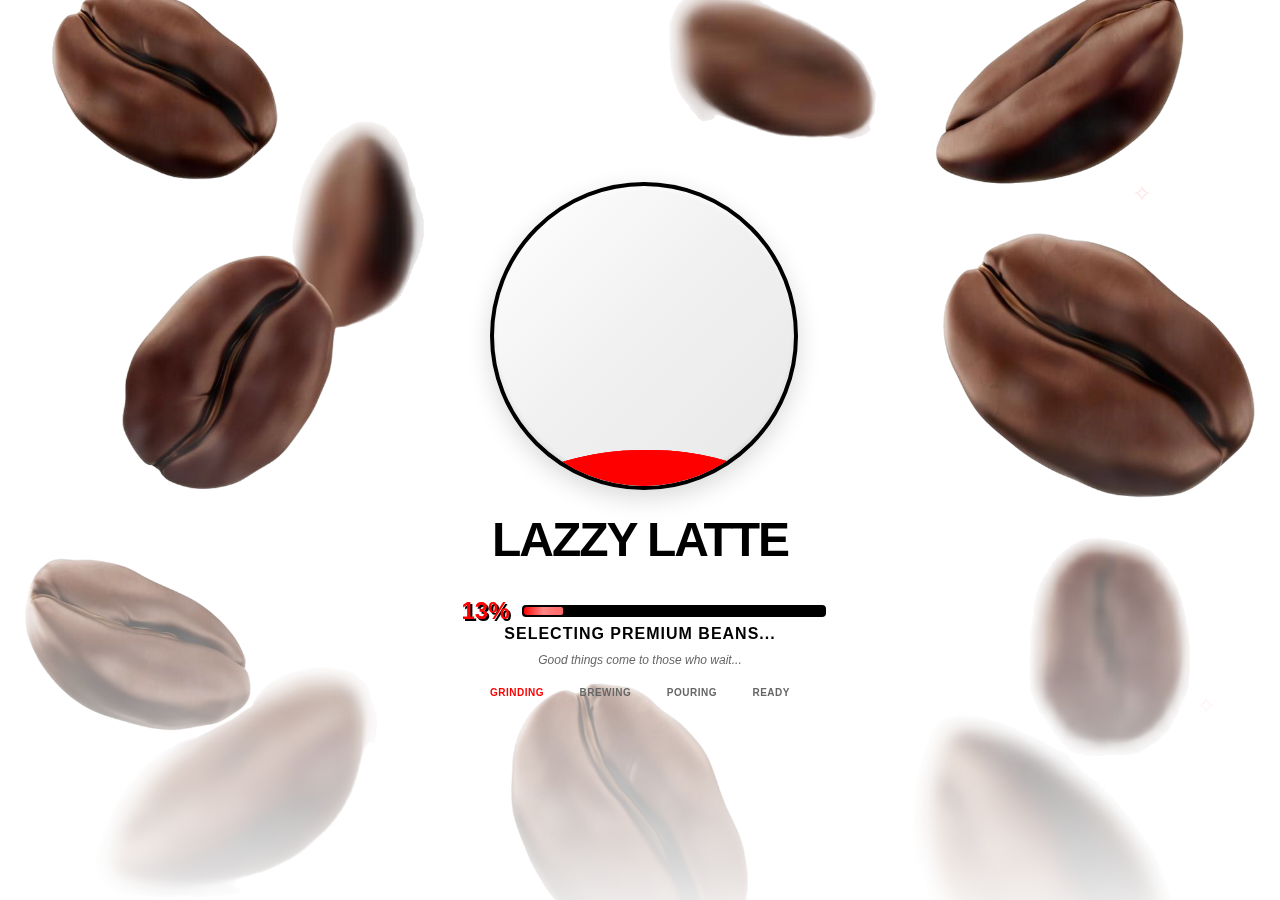
<file: preloader.html>
<!DOCTYPE html>
<html lang="en">

<head>
    <meta charset="UTF-8">
    <meta name="viewport" content="width=device-width, initial-scale=1.0">
    <title>Lazzy Latte - Loading...</title>
    <link rel="stylesheet" href="https://cdnjs.cloudflare.com/ajax/libs/font-awesome/6.5.1/css/all.min.css">
    <style>
        /* Preloader Styles - Lazzy Latte Branded */
        .preloader-container {
            position: fixed;
            top: 0;
            left: 0;
            width: 100%;
            height: 100%;
            background-image: url('img/beans.png');
            background-size: cover;
            background-position: center;
            display: flex;
            flex-direction: column;
            justify-content: center;
            align-items: center;
            z-index: 9999;
            overflow: hidden;
            font-family: Arial, sans-serif;
        }
/* Simple fade without blur */
.preloader-container::after {
    content: '';
    position: absolute;
    bottom: 0;
    left: 0;
    width: 100%;
    height: 500px;
    background: linear-gradient(to top, 
        rgba(255, 255, 255, 0.9) 0%,
        rgba(255, 255, 255, 0.4) 60%,
        transparent 100%);
    z-index: -1;
}


        /* Circular Cup Container */
        .cup-container {
            position: relative;
            width: 300px;
            height: 300px;
            margin-bottom: 30px;
        }

        /* Circular Cup Body */
        .cup-body {
            position: absolute;
            width: 100%;
            height: 100%;
            background: linear-gradient(135deg, #ffffff, #f0f0f0, #e8e8e8);
            border: 4px solid #000000;
            border-radius: 50%;
            overflow: hidden;
            box-shadow:
                0 8px 25px rgba(0, 0, 0, 0.15),
                inset 0 2px 4px rgba(255, 255, 255, 0.8),
                inset 0 -2px 4px rgba(0, 0, 0, 0.1);
        }


        /* Water Fill Container */
        .water-fill {
            position: absolute;
            bottom: 0;
            left: 0;
            width: 100%;
            height: 100%;
            overflow: hidden;
            border-radius: 50%;
        }

        /* Wave elements with different red colors */
        .wave {
            position: absolute;
            top: 0;
            left: 0;
            width: 100%;
            height: 100%;
            background: url("img/wave.svg") repeat-x;
            opacity: 0.9;
        }


        .wave-below {
            position: absolute;
            top: 0;
            left: 0;
            width: 100%;
            height: 100%;
            background: linear-gradient(to top, #ff0000, #ff0000);
            border-radius: 50%;
        }


        /* Logo on Cup - Only visible after 100% */
        .cup-logo {
            position: absolute;
            top: 50%;
            left: 50%;
            transform: translate(-50%, -50%);
            width: 340px;
            height: 340px;
            opacity: 0;
            z-index: 10;
            transition: opacity 0.5s ease-in-out;
        }

        .cup-logo.visible {
            opacity: 1;
        }

        .cup-logo img {
            width: 100%;
            height: 100%;
            object-fit: contain;
            filter: drop-shadow(0 2px 4px rgba(0, 0, 0, 0.3));
            border-radius: 50%;
            background: #ffffff;
            padding: 10px;
            border: 3px solid #000000;
        }

        /* Brand Text */
        .brand-text {
            font-size: 48px;
            font-weight: 900;
            color: #000000;
            letter-spacing: -2px;
            margin-bottom: 30px;
            text-align: center;
            position: relative;
        }


        /* Loading Text */
        .loading-text {
            font-size: 16px;
            font-weight: 600;
            color: #000000;
            text-align: center;
            margin-bottom: 10px;
            text-transform: uppercase;
            letter-spacing: 1px;
        }

        .loading-subtext {
            font-size: 12px;
            color: #666666;
            text-align: center;
            font-style: italic;
            margin-bottom: 20px;
        }

        /* Wrapper for percentage + bar */
.progress-wrapper {
    display: flex;
    align-items: center;
    gap: 12px; /* space between percentage and bar */
    justify-content: center; /* centers both elements horizontally */
    flex-direction: row-reverse; /* reverses order: percentage now on left */
}

/* Percentage Display */
.percentage-display {
    font-size: 24px;
    font-weight: 900;
    color: #ff0000;
    text-shadow: 2px 2px 0px #000000;
    min-width: 55px; /* keeps alignment stable */
    text-align: right; /* aligns text closer to the bar */
    margin: 0;
}

/* Progress Bar Container */
.progress-bar-container {
    width: 300px;
    height: 8px;
    background: #000000;
    border-radius: 4px;
    overflow: hidden;
    position: relative;
    border: 2px solid #000000;
}

/* Progress Fill */
.progress-bar {
    height: 100%;
    background: linear-gradient(90deg, #ff0000, #ff6b6b);
    width: 0%;
    border-radius: 2px;
    transition: width 0.1s ease-out;
    position: relative;
}

/* Shimmer Effect */
.progress-bar::after {
    content: '';
    position: absolute;
    top: 0;
    left: 0;
    width: 100%;
    height: 100%;
    background: linear-gradient(
        90deg,
        transparent,
        rgba(255, 255, 255, 0.4),
        transparent
    );
    animation: shimmer 1.5s infinite;
}

@keyframes shimmer {
    0% { transform: translateX(-100%); }
    100% { transform: translateX(100%); }
}

        /* Progress Steps */
        .progress-steps {
            display: flex;
            justify-content: space-between;
            width: 300px;
            margin-bottom: 20px;
        }

        .step {
            font-size: 10px;
            color: #666;
            font-weight: 600;
            text-transform: uppercase;
            letter-spacing: 0.5px;
            transition: color 0.3s ease;
        }

        .step.active {
            color: #ff0000;
        }

        /* Background Elements */
        .bg-elements {
            position: absolute;
            top: 0;
            left: 0;
            width: 100%;
            height: 100%;
            pointer-events: none;
            z-index: -1;
        }

        .bg-element {
            position: absolute;
            opacity: 0.1;
            font-size: 24px;
            color: #ff0000;
            animation: floatElement 6s infinite ease-in-out;
        }

        .bg-element:nth-child(1) {
            top: 10%;
            left: 5%;
            animation-delay: 0s;
        }

        .bg-element:nth-child(2) {
            top: 20%;
            right: 10%;
            animation-delay: 1s;
        }

        .bg-element:nth-child(3) {
            bottom: 30%;
            left: 15%;
            animation-delay: 2s;
        }

        .bg-element:nth-child(4) {
            bottom: 20%;
            right: 5%;
            animation-delay: 3s;
        }

        /* Wave Position Animations */
        .wave._0 {
            background-position: 0% 110%;
        }

        .wave-below._0 {
            clip-path: polygon(0% 110%, 0% 110%, 110% 110%, 110% 110%);
        }

        .wave._25 {
            background-position: 0% 87%;
        }

        .wave-below._25 {
            clip-path: polygon(0% 110%, 0% 80%, 110% 80%, 110% 110%);
        }

        .wave._50 {
            background-position: 0% 57%;
        }

        .wave-below._50 {
            clip-path: polygon(0% 110%, 0% 58%, 110% 58%, 110% 110%);
        }

        .wave._75 {
            background-position: 0% 30%;
        }

        .wave-below._75 {
            clip-path: polygon(0% 110%, 0% 35%, 110% 35%, 110% 110%);
        }

        .wave._100 {
            background-position: 0% 5%;
        }

        .wave-below._100 {
            clip-path: polygon(0% 110%, 0% 15%, 110% 15%, 110% 110%);
        }

        /* Animation Definitions */
        :root {
            --ease-in: cubic-bezier(0.58, 0.42, 1, 1);
            --ease-out: cubic-bezier(0, 0, 0.42, 0.58);
        }

        @keyframes fill-wave {
            from {
                background-position: -1200px 110%;
            }
        }

        @keyframes fill-below {
            from {
                clip-path: polygon(0% 110%, 0% 110%, 110% 110%, 110% 110%);
            }
        }

        @keyframes wave-0 {
            to {
                background-position: 1200px 110%;
            }
        }

        @keyframes wave-25 {
            to {
                background-position: 1200px 87%;
            }
        }

        @keyframes wave-50 {
            to {
                background-position: 1200px 57%;
            }
        }

        @keyframes wave-75 {
            to {
                background-position: 1200px 30%;
            }
        }

        @keyframes wave-100 {
            to {
                background-position: 1200px 5%;
            }
        }

        /* Apply Wave Animations */
        .wave {
            animation-name: fill-wave, wave-0;
            animation-duration: 5s, 7s;
            animation-delay: 0s, 5s;
            animation-fill-mode: forwards, none;
            animation-iteration-count: 1, infinite;
            animation-timing-function: var(--ease-in), var(--ease-out);
        }

        .wave._25 {
            animation-name: fill-wave, wave-25;
        }

        .wave._50 {
            animation-name: fill-wave, wave-50;
        }

        .wave._75 {
            animation-name: fill-wave, wave-75;
        }

        .wave._100 {
            animation-name: fill-wave, wave-100;
        }

        .wave.wave-2 {
            animation-duration: 5s, 9s;
        }

        .wave.wave-3 {
            animation-duration: 5s, 11s;
        }

        .wave-below {
            animation: 5s var(--ease-in) forwards fill-below;
        }

        .wave-below._50 {
            animation: 7s -2s var(--ease-in) forwards fill-below;
        }

        .wave-below._75,
        .wave-below._100 {
            animation: 6s -1s var(--ease-in) forwards fill-below;
        }

        /* Custom Animations */
        @keyframes steamRise {
            0% {
                transform: translateX(-50%) translateY(0) scale(1);
                opacity: 0;
            }

            50% {
                transform: translateX(-50%) translateY(-20px) scale(1.2);
                opacity: 0.5;
            }

            100% {
                transform: translateX(-50%) translateY(-40px) scale(1.5);
                opacity: 0;
            }
        }

        @keyframes floatElement {

            0%,
            100% {
                transform: translateY(0) rotate(0deg);
                opacity: 0.1;
            }

            50% {
                transform: translateY(-20px) rotate(180deg);
                opacity: 0.2;
            }
        }

        @keyframes shimmer {
            0% {
                transform: translateX(-100%);
            }

            100% {
                transform: translateX(100%);
            }
        }

        /* Completion Animation */
        .preloader-container.complete {
            animation: slideOut 0.8s ease-in-out forwards;
        }

        @keyframes slideOut {
            0% {
                transform: translateY(0);
                opacity: 1;
            }

            100% {
                transform: translateY(-100%);
                opacity: 0;
            }
        }

        /* Cup Completion Celebration */
        .cup-body.complete {
            animation: cupCelebrate 0.6s ease-in-out 3;
        }

        @keyframes cupCelebrate {

            0%,
            100% {
                transform: scale(1);
            }

            50% {
                transform: scale(1.1);
            }
        }

        /* Responsive Design */
        @media (max-width: 768px) {
            .brand-text {
                font-size: 36px;
            }

            .cup-container {
                width: 250px;
                height: 250px;
            }

            .cup-logo {
                width: 100px;
                height: 100px;
            }

            .progress-steps,
            .progress-bar-container {
                width: 250px;
            }
        }

        @media (max-width: 480px) {
            .brand-text {
                font-size: 28px;
            }

            .cup-container {
                width: 200px;
                height: 200px;
            }

            .cup-logo {
                width: 80px;
                height: 80px;
            }

            .progress-steps,
            .progress-bar-container {
                width: 200px;
            }

            .loading-text {
                font-size: 14px;
            }

            .percentage-display {
                font-size: 20px;
            }
        }
    </style>
</head>

<body>
    <div class="preloader-container">
        <!-- Background Elements -->
        <div class="bg-elements">
            <div class="bg-element">✧</div>
            <div class="bg-element">✧</div>
            <div class="bg-element">✧</div>
            <div class="bg-element">✧</div>
        </div>

        <!-- Circular Cup with Enhanced Wave Water Fill Animation -->
        <div class="cup-container">
            <div class="cup-body">
                <div class="water-fill" id="waterFill">
                    <!-- Wave elements will be added dynamically -->
                </div>
                <div class="cup-logo" id="cupLogo">
                    <img src="img/logo.png" alt="Lazzy Latte Logo"
                        onerror="this.style.display='none'; this.nextElementSibling.style.display='block'">
                    <i class="fas fa-mug-hot" style="display: none; font-size: 60px; color: #000000;"></i>
                </div>
            </div>
            <div class="cup-handle"></div>
            <div class="steam steam1"></div>
            <div class="steam steam2"></div>
            <div class="steam steam3"></div>
        </div>
        <!-- Brand Text -->
        <div class="brand-text">LAZZY LATTE</div>
        <div class="progress-wrapper">
            <div class="progress-bar-container">
                <div class="progress-bar" id="progressBar"></div>
            </div>
            <div class="percentage-display" id="percentageDisplay">0%</div>
        </div>




        <!-- Loading Text -->
        <div class="loading-text" id="loadingText">Brewing your perfect experience</div>
        <div class="loading-subtext">Good things come to those who wait...</div>

        <!-- Progress Steps -->
        <div class="progress-steps">
            <div class="step" id="step1">Grinding</div>
            <div class="step" id="step2">Brewing</div>
            <div class="step" id="step3">Pouring</div>
            <div class="step" id="step4">Ready</div>
        </div>
    </div>

    <script>
        class LazzyLattePreloader {
            constructor() {
                this.duration = 5000; // 5 seconds to match wave animation
                this.startTime = Date.now();
                this.steps = [
                    { text: 'Selecting premium beans...', fill: 0 },
                    { text: 'Grinding to perfection...', fill: 25 },
                    { text: 'Brewing with precision...', fill: 50 },
                    { text: 'Pouring rich red blend...', fill: 75 },
                    { text: 'Adding final magic...', fill: 90 },
                    { text: 'Your Lazzy Latte is ready!', fill: 100 }
                ];
                this.currentStep = 0;
                this.waveElements = [];
                this.logoVisible = false;
                this.init();
            }

            init() {
                this.createWaveElements();
                this.animateWaterFill();
                this.animateSteps();

                window.addEventListener('load', () => {
                    this.handlePageLoad();
                });
            }

            createWaveElements() {
                const waterFill = document.getElementById('waterFill');

                // Create wave-below element
                const waveBelow = document.createElement('div');
                waveBelow.className = 'wave-below _0';
                waterFill.appendChild(waveBelow);

                // Create three wave elements with different red colors and wavelengths
                const waveClasses = ['wave-1', 'wave-2', 'wave-3'];
                for (let i = 0; i < 3; i++) {
                    const wave = document.createElement('div');
                    wave.className = `wave _0 ${waveClasses[i]}`;
                    waterFill.appendChild(wave);
                    this.waveElements.push(wave);
                }

                this.waveBelow = waveBelow;
            }

            updateWaveLevel(percentage) {
                let waveClass = '_0';

                if (percentage >= 100) waveClass = '_100';
                else if (percentage >= 75) waveClass = '_75';
                else if (percentage >= 50) waveClass = '_50';
                else if (percentage >= 25) waveClass = '_25';

                // Update all wave elements
                this.waveElements.forEach(wave => {
                    wave.className = wave.className.replace(/_\d+/, waveClass);
                });

                // Update wave-below element
                this.waveBelow.className = `wave-below ${waveClass}`;

                // Show logo only at 100%
                if (percentage >= 100 && !this.logoVisible) {
                    this.showLogo();
                }
            }

            showLogo() {
                const cupLogo = document.getElementById('cupLogo');
                cupLogo.classList.add('visible');
                this.logoVisible = true;
            }

            animateWaterFill() {
                const percentageDisplay = document.getElementById('percentageDisplay');
                const progressBar = document.getElementById('progressBar');
                let progress = 0;

                const interval = setInterval(() => {
                    const elapsed = Date.now() - this.startTime;
                    progress = Math.min(100, (elapsed / this.duration) * 100);

                    // Update wave level based on progress
                    this.updateWaveLevel(progress);

                    // Update percentage display
                    percentageDisplay.textContent = `${Math.round(progress)}%`;

                    // Update progress bar
                    progressBar.style.width = `${progress}%`;

                    // Dynamic effects based on progress
                    this.updateDynamicEffects(progress);

                    if (progress >= 100) {
                        clearInterval(interval);
                        setTimeout(() => this.completePreloader(), 1000);
                    }
                }, 50);
            }

            updateDynamicEffects(progress) {
                const steams = document.querySelectorAll('.steam');

                // Steam effects
                if (progress > 20 && progress < 90) {
                    steams.forEach(steam => {
                        steam.style.opacity = '1';
                    });
                } else {
                    steams.forEach(steam => {
                        steam.style.opacity = '0';
                    });
                }
            }

            animateSteps() {
                this.steps.forEach((step, index) => {
                    setTimeout(() => {
                        this.currentStep = index;
                        this.updateStepDisplay();
                    }, (step.fill / 100) * this.duration);
                });
            }

            updateStepDisplay() {
                const loadingText = document.getElementById('loadingText');
                const currentStep = this.steps[this.currentStep];

                // Update loading text
                loadingText.textContent = currentStep.text;

                // Update progress steps
                const steps = document.querySelectorAll('.step');
                steps.forEach((step, index) => {
                    if (index <= this.currentStep) {
                        step.classList.add('active');
                    } else {
                        step.classList.remove('active');
                    }
                });
            }

            handlePageLoad() {
                const elapsed = Date.now() - this.startTime;
                const remaining = Math.max(500, this.duration - elapsed);

                setTimeout(() => {
                    this.completePreloader();
                }, remaining);
            }

            completePreloader() {
                // Final updates
                document.getElementById('percentageDisplay').textContent = '100%';
                document.getElementById('progressBar').style.width = '100%';
                document.getElementById('loadingText').textContent = 'Enjoy your Lazzy Latte! ☕';

                // Mark all steps as complete
                document.querySelectorAll('.step').forEach(step => {
                    step.classList.add('active');
                });

                // Ensure logo is visible
                if (!this.logoVisible) {
                    this.showLogo();
                }

                // Cup celebration animation
                document.querySelector('.cup-body').classList.add('complete');

                // Add completion class for fade out
                setTimeout(() => {
                    document.querySelector('.preloader-container').classList.add('complete');

                    // Redirect after animation
                    setTimeout(() => {
                        this.redirectToMainSite();
                    }, 800);
                }, 1000);
            }

            redirectToMainSite() {
                const redirectUrl = localStorage.getItem('preloaderRedirect') || 'index.html';
                localStorage.removeItem('preloaderRedirect');

                window.location.href = redirectUrl;
            }
        }

        // Initialize preloader when DOM is ready
        document.addEventListener('DOMContentLoaded', () => {
            new LazzyLattePreloader();
        });

        // Handle page refresh/cache
        window.addEventListener('pageshow', (event) => {
            if (event.persisted) {
                window.location.reload();
            }
        });

        // Enhanced error handling for logo
        document.addEventListener('DOMContentLoaded', () => {
            const logoImg = document.querySelector('.cup-logo img');
            if (logoImg) {
                logoImg.onerror = function () {
                    this.style.display = 'none';
                    const fallbackIcon = this.nextElementSibling;
                    if (fallbackIcon) {
                        fallbackIcon.style.display = 'block';
                        fallbackIcon.style.borderRadius = '50%';
                        fallbackIcon.style.background = '#ffffff';
                        fallbackIcon.style.padding = '10px';
                        fallbackIcon.style.border = '3px solid #000000';
                    }
                };
            }
        });

        // Handle wave.svg loading error
        document.addEventListener('DOMContentLoaded', () => {
            const waves = document.querySelectorAll('.wave');
            waves.forEach((wave, index) => {
                wave.onerror = function () {
                    console.log('Wave SVG not found, using fallback colors');
                    if (index === 0) {
                        this.style.background = 'linear-gradient(90deg, transparent, rgba(255, 0, 0, 0.8), transparent)';
                    } else if (index === 1) {
                        this.style.background = 'linear-gradient(90deg, transparent, rgba(255, 100, 100, 0.6), transparent)';
                    } else {
                        this.style.background = 'linear-gradient(90deg, transparent, rgba(255, 150, 150, 0.7), transparent)';
                    }
                    this.style.opacity = '0.7';
                };
            });
        });
    </script>
</body>

</html>
</file>
